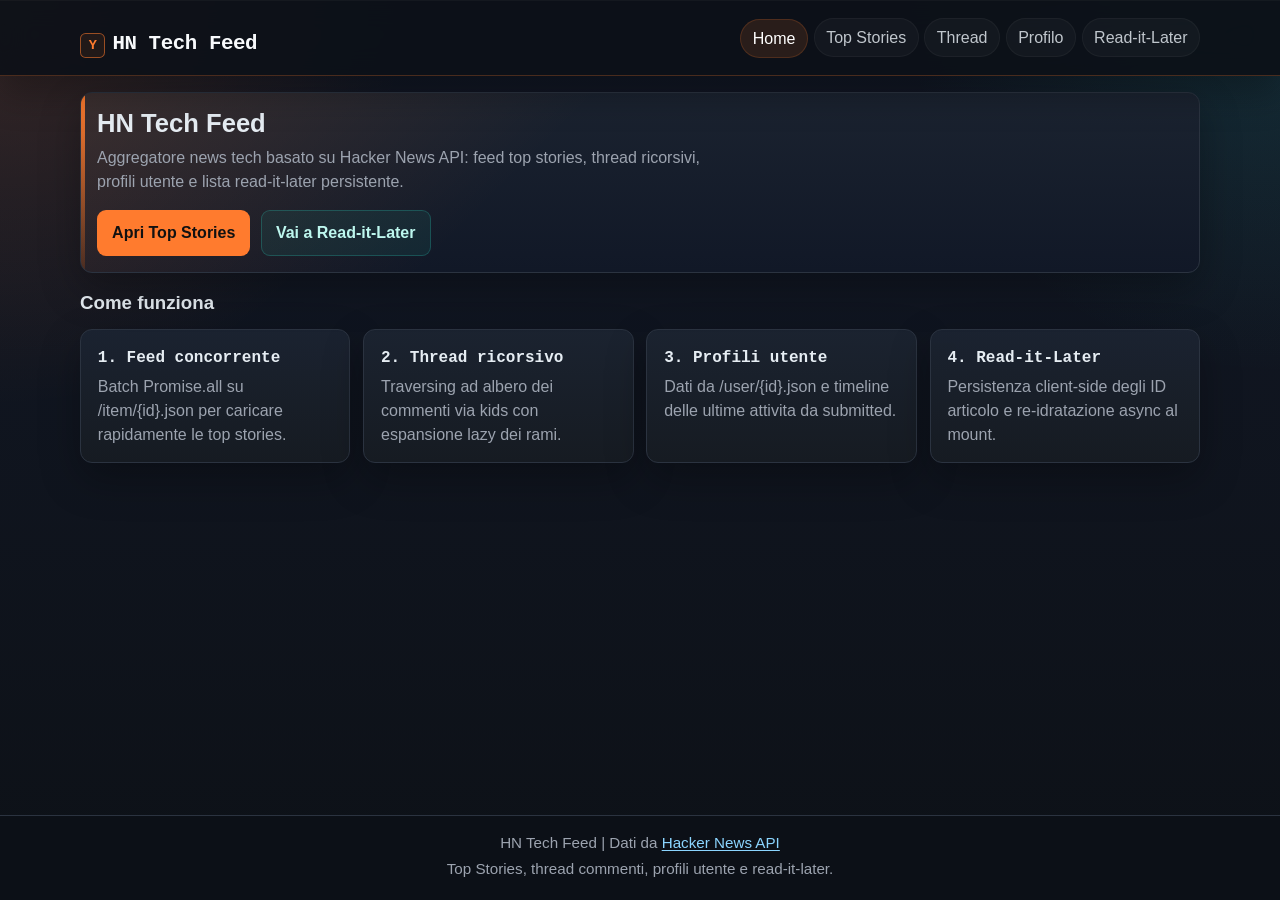
<file: public/index.html>
<!DOCTYPE html>
<html lang="it">
<head>
    <meta charset="UTF-8">
    <meta name="viewport" content="width=device-width, initial-scale=1.0">
    <title>Home - HN Tech Feed</title>
    <link rel="icon" href="data:image/svg+xml,<svg xmlns='http://www.w3.org/2000/svg' viewBox='0 0 100 100'><rect x='12' y='12' width='76' height='76' rx='16' fill='%230d1117'/><rect x='18' y='18' width='64' height='64' rx='12' fill='none' stroke='%23ff7b2e' stroke-width='4'/><text x='50' y='67' text-anchor='middle' font-family='Arial, sans-serif' font-size='48' font-weight='700' fill='%23ff7b2e'>Y</text></svg>">
    <link rel="stylesheet" href="style.css">
</head>
<body>
    <main class="main-content">
        <section class="hero page-section">
            <h2>HN Tech Feed</h2>
            <p>
                Aggregatore news tech basato su Hacker News API: feed top stories,
                thread ricorsivi, profili utente e lista read-it-later persistente.
            </p>
            <div class="quick-links">
                <a class="btn btn-primary" href="top-stories.html">Apri Top Stories</a>
                <a class="btn btn-secondary" href="read-later.html">Vai a Read-it-Later</a>
            </div>
        </section>

        <section class="page-section">
            <h3>Come funziona</h3>
            <div class="guide-grid">
                <article class="guide-card">
                    <h4>1. Feed concorrente</h4>
                    <p>Batch Promise.all su /item/{id}.json per caricare rapidamente le top stories.</p>
                </article>
                <article class="guide-card">
                    <h4>2. Thread ricorsivo</h4>
                    <p>Traversing ad albero dei commenti via kids con espansione lazy dei rami.</p>
                </article>
                <article class="guide-card">
                    <h4>3. Profili utente</h4>
                    <p>Dati da /user/{id}.json e timeline delle ultime attivita da submitted.</p>
                </article>
                <article class="guide-card">
                    <h4>4. Read-it-Later</h4>
                    <p>Persistenza client-side degli ID articolo e re-idratazione async al mount.</p>
                </article>
            </div>
        </section>
    </main>

    <script type="module" src="../scripts/pages/index.js"></script>
</body>
</html>
</file>
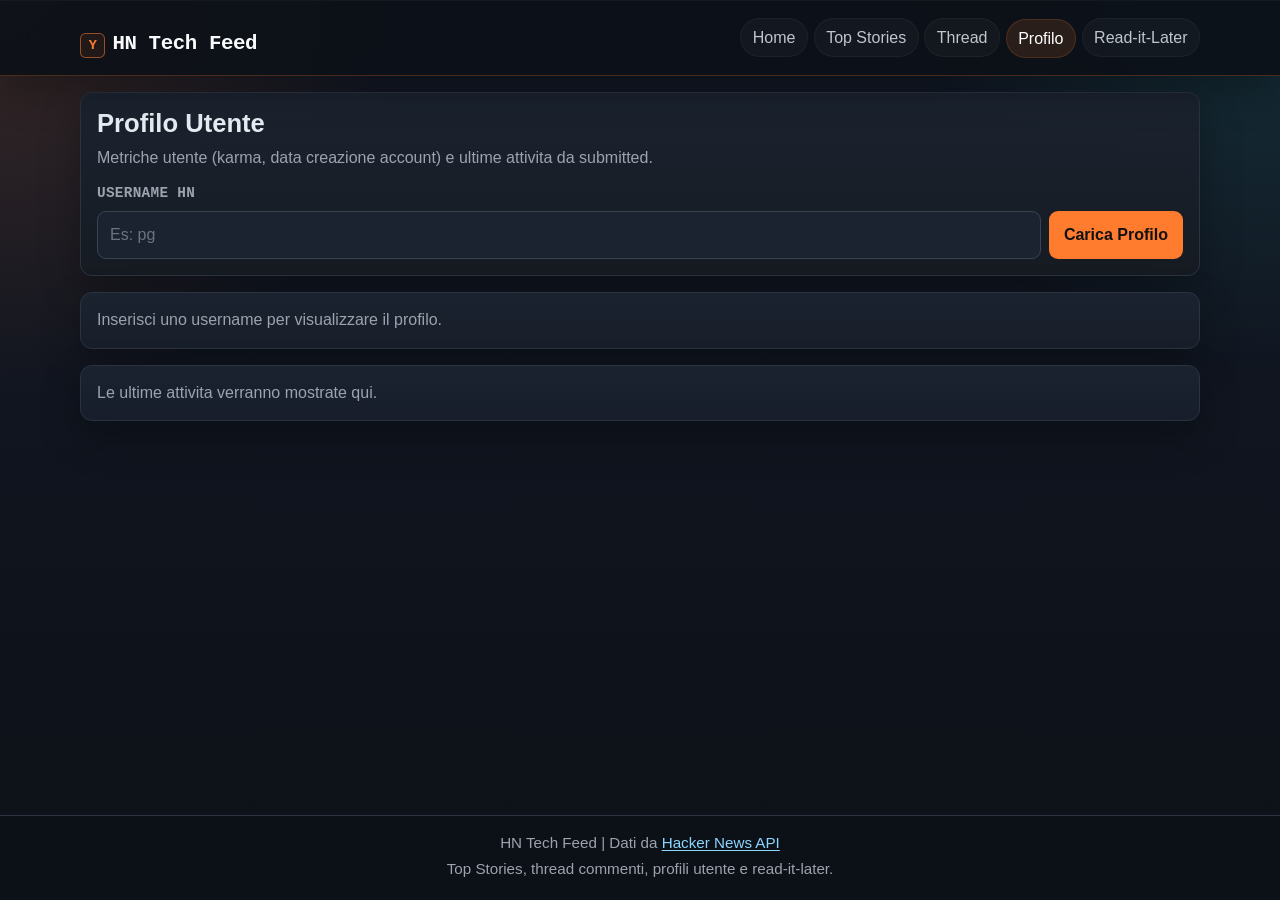
<file: public/profile.html>
<!DOCTYPE html>
<html lang="it">
<head>
    <meta charset="UTF-8">
    <meta name="viewport" content="width=device-width, initial-scale=1.0">
    <title>Profilo Utente - HN Tech Feed</title>
    <link rel="icon" href="data:image/svg+xml,<svg xmlns='http://www.w3.org/2000/svg' viewBox='0 0 100 100'><rect x='12' y='12' width='76' height='76' rx='16' fill='%230d1117'/><rect x='18' y='18' width='64' height='64' rx='12' fill='none' stroke='%23ff7b2e' stroke-width='4'/><text x='50' y='67' text-anchor='middle' font-family='Arial, sans-serif' font-size='48' font-weight='700' fill='%23ff7b2e'>Y</text></svg>">
    <link rel="stylesheet" href="style.css">
</head>
<body>
    <main class="main-content">
        <section class="panel page-section">
            <h2>Profilo Utente</h2>
            <p class="section-description">
                Metriche utente (karma, data creazione account) e ultime attivita da submitted.
            </p>
            <div class="form-grid">
                <div class="form-group input-wide">
                    <label for="user-id-input">Username HN</label>
                    <div class="input-wrapper">
                        <input id="user-id-input" type="text" placeholder="Es: pg" autocomplete="off">
                        <button id="btn-load-user" type="button" class="btn btn-primary">Carica Profilo</button>
                    </div>
                </div>
            </div>
        </section>

        <section class="page-section">
            <div id="user-profile"></div>
        </section>

        <section class="page-section">
            <div id="user-activity"></div>
        </section>
    </main>

    <script type="module" src="../scripts/pages/profile.js"></script>
</body>
</html>
</file>
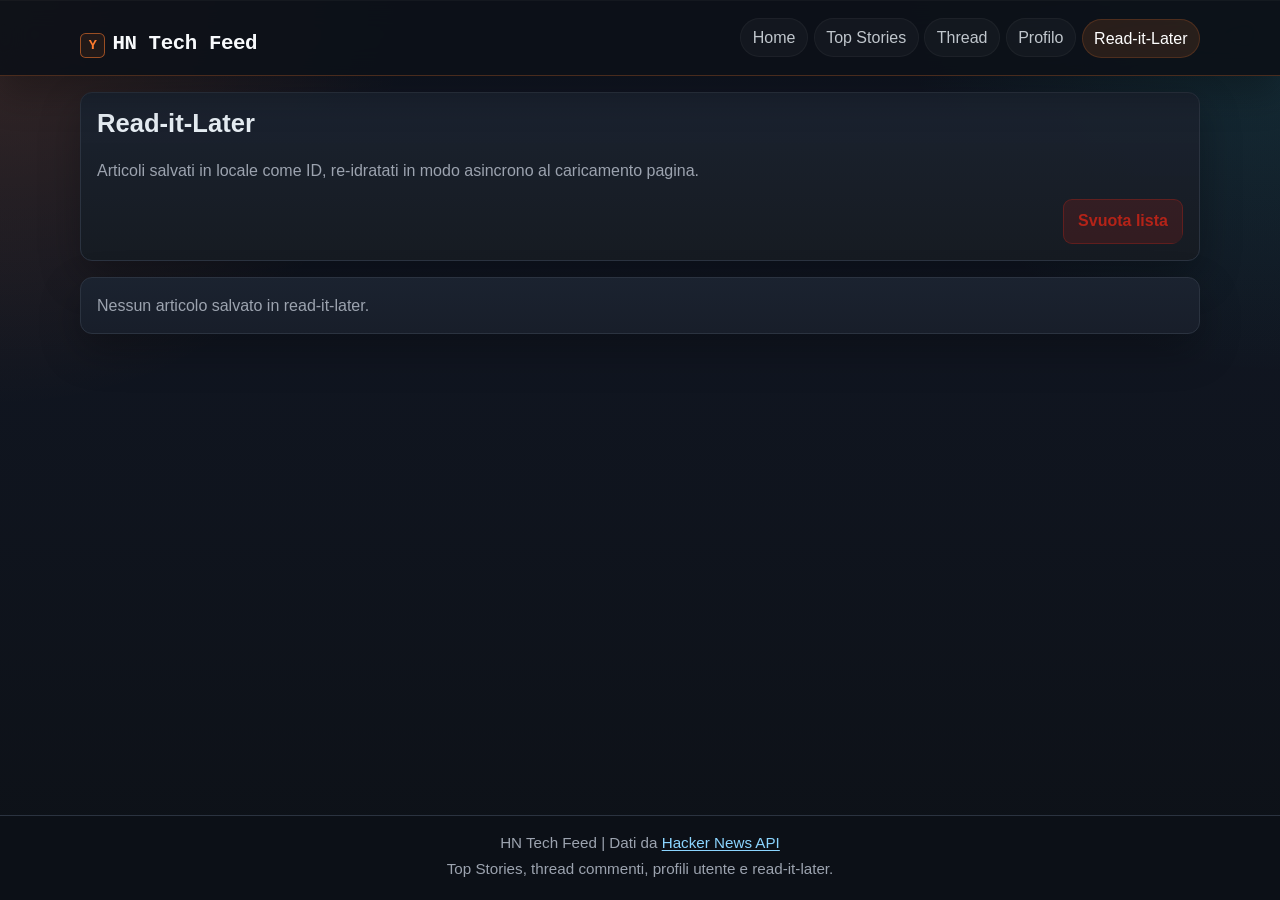
<file: public/read-later.html>
<!DOCTYPE html>
<html lang="it">
<head>
    <meta charset="UTF-8">
    <meta name="viewport" content="width=device-width, initial-scale=1.0">
    <title>Read-it-Later - HN Tech Feed</title>
    <link rel="icon" href="data:image/svg+xml,<svg xmlns='http://www.w3.org/2000/svg' viewBox='0 0 100 100'><rect x='12' y='12' width='76' height='76' rx='16' fill='%230d1117'/><rect x='18' y='18' width='64' height='64' rx='12' fill='none' stroke='%23ff7b2e' stroke-width='4'/><text x='50' y='67' text-anchor='middle' font-family='Arial, sans-serif' font-size='48' font-weight='700' fill='%23ff7b2e'>Y</text></svg>">
    <link rel="stylesheet" href="style.css">
</head>
<body>
    <main class="main-content">
        <section class="panel page-section read-later-panel">
            <h2>Read-it-Later</h2>
            <p class="section-description">
                Articoli salvati in locale come ID, re-idratati in modo asincrono al caricamento pagina.
            </p>
            <div id="read-later-controls" class="records-panel read-later-controls"></div>
        </section>

        <section class="page-section">
            <div id="read-later-feed" class="cards-grid"></div>
        </section>
    </main>

    <script type="module" src="../scripts/pages/read-later.js"></script>
</body>
</html>
</file>
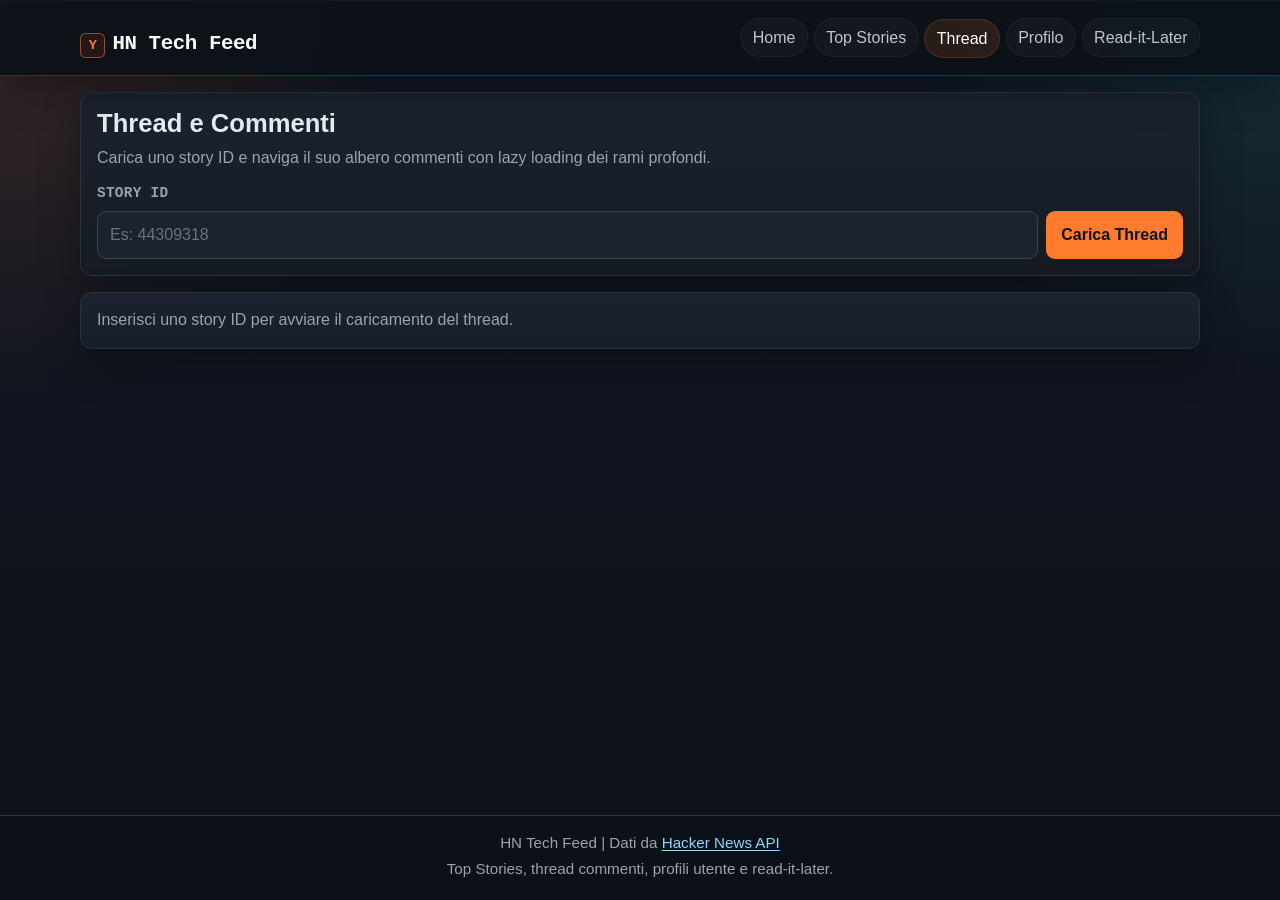
<file: public/thread.html>
<!DOCTYPE html>
<html lang="it">
<head>
    <meta charset="UTF-8">
    <meta name="viewport" content="width=device-width, initial-scale=1.0">
    <title>Thread e Commenti - HN Tech Feed</title>
    <link rel="icon" href="data:image/svg+xml,<svg xmlns='http://www.w3.org/2000/svg' viewBox='0 0 100 100'><rect x='12' y='12' width='76' height='76' rx='16' fill='%230d1117'/><rect x='18' y='18' width='64' height='64' rx='12' fill='none' stroke='%23ff7b2e' stroke-width='4'/><text x='50' y='67' text-anchor='middle' font-family='Arial, sans-serif' font-size='48' font-weight='700' fill='%23ff7b2e'>Y</text></svg>">
    <link rel="stylesheet" href="style.css">
</head>
<body>
    <main class="main-content">
        <section class="panel page-section">
            <h2>Thread e Commenti</h2>
            <p class="section-description">
                Carica uno story ID e naviga il suo albero commenti con lazy loading dei rami profondi.
            </p>
            <div class="form-grid">
                <div class="form-group input-wide">
                    <label for="thread-id-input">Story ID</label>
                    <!-- TODO 2: Inserire la classe corretta per mostrare il campo di input.
                         Controllare altre pagine che hanno un form per vedere come è fatto
                    -->
                    <div class="input-wrapper">
                        <input id="thread-id-input" type="number" min="1" placeholder="Es: 44309318">
                        <button id="btn-load-thread" type="button" class="btn btn-primary">Carica Thread</button>
                    </div>
                </div>
            </div>
        </section>

        <section class="page-section">
            <div id="thread-root"></div>
        </section>
    </main>

    <script type="module" src="../scripts/pages/thread.js"></script>
</body>
</html>
</file>
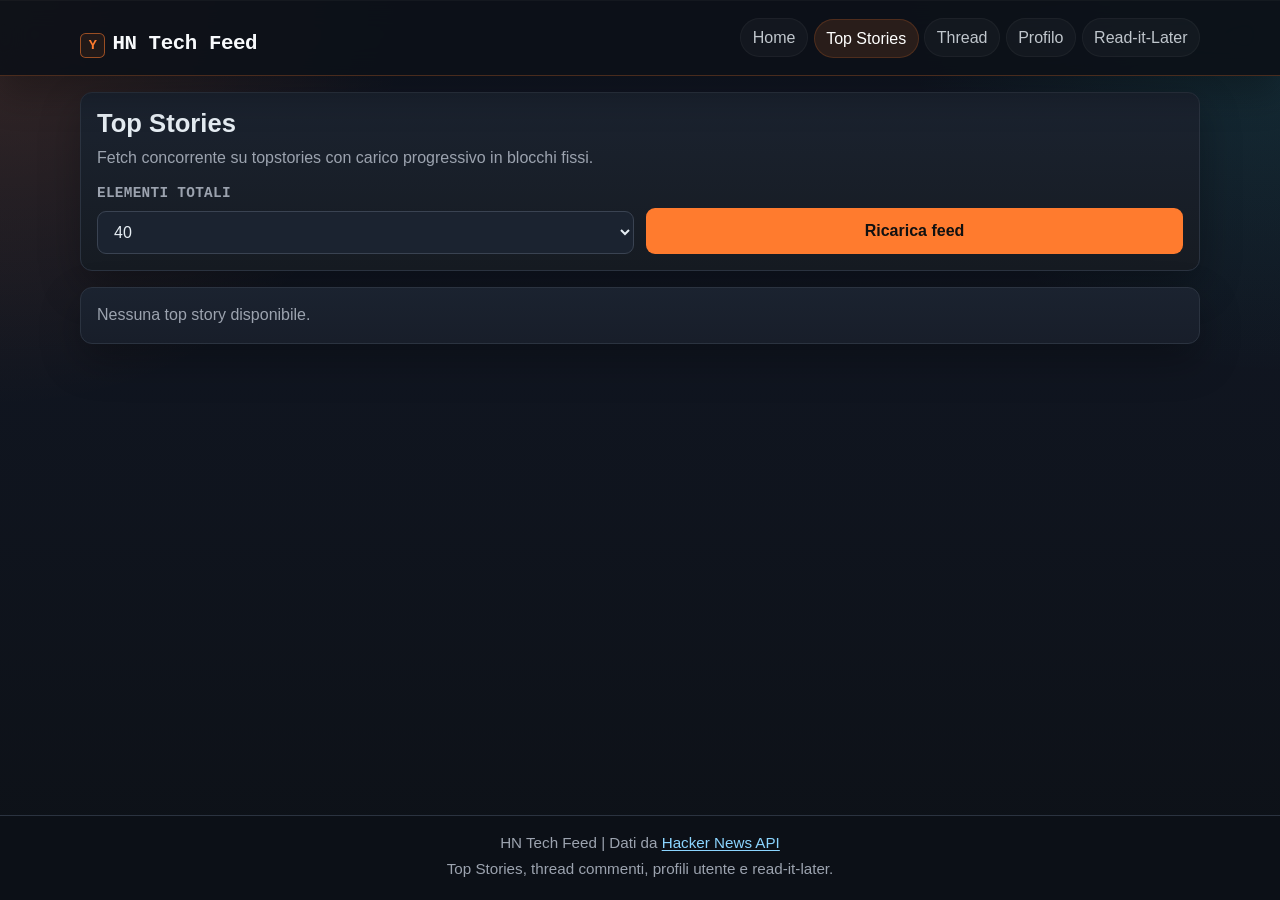
<file: public/top-stories.html>
<!DOCTYPE html>
<html lang="it">
<head>
    <meta charset="UTF-8">
    <meta name="viewport" content="width=device-width, initial-scale=1.0">
    <title>Top Stories - HN Tech Feed</title>
    <link rel="icon" href="data:image/svg+xml,<svg xmlns='http://www.w3.org/2000/svg' viewBox='0 0 100 100'><rect x='12' y='12' width='76' height='76' rx='16' fill='%230d1117'/><rect x='18' y='18' width='64' height='64' rx='12' fill='none' stroke='%23ff7b2e' stroke-width='4'/><text x='50' y='67' text-anchor='middle' font-family='Arial, sans-serif' font-size='48' font-weight='700' fill='%23ff7b2e'>Y</text></svg>">
    <link rel="stylesheet" href="style.css">
</head>
<body>
    <main class="main-content">
        <section class="panel page-section">
            <h2>Top Stories</h2>
            <p class="section-description">
                Fetch concorrente su topstories con carico progressivo in blocchi fissi.
            </p>
            <div class="form-grid">
                <div class="form-group">
                    <label for="limit-select">Elementi totali</label>
                    <select id="limit-select">
                        <option value="20">20</option>
                        <option value="40" selected>40</option>
                        <option value="60">60</option>
                    </select>
                </div>
                <div class="form-group form-actions">
                    <button id="btn-refresh" type="button" class="btn btn-primary">Ricarica feed</button>
                </div>
            </div>
        </section>

        <section class="page-section">
            <div id="stories-feed" class="cards-grid"></div>
        </section>
    </main>

    <script type="module" src="../scripts/pages/top-stories.js"></script>
</body>
</html>
</file>
<file: public/style.css>
:root {
    color-scheme: light;
    --bg: #0d1117;
    --bg-alt: #111827;
    --surface: #161b22;
    --surface-soft: #1b2330;
    --surface-strong: #212936;
    --ink: #e6edf3;
    --ink-soft: #9ca3af;
    --ink-faint: #6b7280;
    --brand: #ff7b2e;
    --brand-dark: #ff5f0f;
    --brand-soft: rgba(255, 123, 46, 0.14);
    --accent: #2dd4bf;
    --danger: #b42318;
    --danger-soft: rgba(180, 35, 24, 0.18);
    --border: #2b3340;
    --border-strong: #3a4352;
    --radius: 12px;
    --radius-sm: 9px;
    --shadow: 0 16px 40px rgba(0, 0, 0, 0.28);
    --content-width: min(1120px, calc(100vw - 1.5rem));
}

* {
    box-sizing: border-box;
    margin: 0;
    padding: 0;
}

html {
    background:
    linear-gradient(90deg, transparent 0 39px, rgba(255, 255, 255, 0.03) 39px 40px) 0 0 / 40px 40px,
    linear-gradient(0deg, transparent 0 39px, rgba(255, 255, 255, 0.03) 39px 40px) 0 0 / 40px 40px,
        var(--bg);
}

body {
    min-height: 100vh;
    display: flex;
    flex-direction: column;
    color: var(--ink);
    background:
        radial-gradient(circle at top left, rgba(255, 123, 46, 0.16), transparent 26%),
        radial-gradient(circle at top right, rgba(45, 212, 191, 0.12), transparent 24%),
        linear-gradient(180deg, #121826 0%, var(--bg) 100%);
    font-family: "IBM Plex Sans", "Avenir Next", "Segoe UI", "Trebuchet MS", sans-serif;
    line-height: 1.5;
}

a {
    color: inherit;
}

a:hover {
    color: var(--brand-dark);
}

img,
svg {
    display: block;
    max-width: 100%;
}

button,
input,
select,
textarea {
    font: inherit;
}

.main-content {
    width: var(--content-width);
    margin: 0 auto;
    padding: 1rem 0 2rem;
    flex: 1 0 auto;
}

.page-section {
    margin-bottom: 1rem;
}

.header {
    position: sticky;
    top: 0;
    z-index: 20;
    border-bottom: 1px solid rgba(255, 123, 46, 0.25);
    background: rgba(13, 17, 23, 0.92);
    box-shadow: 0 1px 0 rgba(255, 255, 255, 0.03) inset, 0 18px 36px rgba(0, 0, 0, 0.28);
    backdrop-filter: blur(14px) saturate(140%);
}

.header-content,
.footer-content {
    width: var(--content-width);
    margin: 0 auto;
}

.header-content {
    display: flex;
    justify-content: space-between;
    align-items: center;
    gap: 1rem;
    padding: 0.85rem 0;
}

.logo a {
    display: inline-flex;
    align-items: baseline;
    gap: 0.45rem;
    text-decoration: none;
    color: #f8fafc;
    font-size: 1.3rem;
    font-weight: 800;
    letter-spacing: -0.02em;
}

.logo a::before {
    content: "Y";
    display: inline-grid;
    place-items: center;
    width: 1.45rem;
    height: 1.45rem;
    border: 1px solid rgba(255, 123, 46, 0.55);
    border-radius: 0.35rem;
    font-size: 0.85rem;
    font-weight: 900;
    color: var(--brand);
    background: rgba(255, 123, 46, 0.08);
}

.header-nav ul {
    list-style: none;
    display: flex;
    flex-wrap: wrap;
    gap: 0.35rem;
}

.nav-link {
    display: inline-flex;
    align-items: center;
    text-decoration: none;
    color: rgba(230, 237, 243, 0.82);
    border: 1px solid rgba(255, 255, 255, 0.04);
    border-radius: 999px;
    padding: 0.42rem 0.72rem;
    background: rgba(255, 255, 255, 0.03);
    transition: transform 140ms ease, background 140ms ease, color 140ms ease, border-color 140ms ease;
}

/* TODO 2: Completare lo stile per gli stati hover e active dei link di navigazione.
    Quando un link è attivo o in hover:
    - il suo colore del carattere deve diventare bianco
    - lo sfondo deve essere avere colore rgb(255, 123, 46) con opacità bassa (es. 0.12)
    - il bordo deve essere più visibile (stesso colore, opacità più alta)
    - il link dovrebbe sollevarsi leggermente usando una translate di un pixel.
*/
.nav-link:hover,
.nav-link.active {
    color: white;
    background-color:rgb(255, 123, 46, 0.12);
    border:1px solid rgb(255, 123, 46, 0.18);
    transform: translateY(1px);    
}

.footer {
    border-top: 1px solid var(--border);
    background: rgba(13, 17, 23, 0.92);
}

.footer-content {
    padding: 1rem 0 1.2rem;
    color: var(--ink-soft);
    text-align: center;
    font-size: 0.95rem;
}

.footer-content p + p {
    margin-top: 0.2rem;
}

.hero,
.panel,
.guide-card,
.story-card,
.comment-card,
.records-panel,
.loading,
.error,
.empty,
.user-profile-card {
    border: 1px solid var(--border);
    border-radius: var(--radius);
    background: linear-gradient(180deg, rgba(27, 35, 48, 0.98) 0%, var(--surface) 100%);
    box-shadow: var(--shadow);
}

.hero,
.panel,
.user-profile-card,
.records-panel {
    padding: 1rem;
}

.hero,
.story-card,
.thread-story-card,
.loading,
.error,
.empty {
    position: relative;
}

.hero::before,
.thread-story-card::before {
    content: "";
    position: absolute;
    inset: 0 auto 0 0;
    width: 4px;
    border-radius: inherit 0 0 inherit;
    background: linear-gradient(180deg, var(--brand) 0%, rgba(255, 102, 0, 0.15) 100%);
}

.hero {
    overflow: hidden;
    background:
    linear-gradient(135deg, rgba(255, 123, 46, 0.14), transparent 40%),
    linear-gradient(180deg, rgba(27, 35, 48, 0.98) 0%, rgba(17, 24, 39, 0.98) 100%);
}

.hero h2,
.panel h2 {
    font-size: clamp(1.5rem, 2vw, 2rem);
    line-height: 1.15;
}

.hero p,
.section-description,
.guide-card p,
.story-meta,
.comment-meta,
.user-meta,
.footer-content p {
    color: var(--ink-soft);
}

.hero p,
.section-description {
    margin-top: 0.45rem;
    max-width: 72ch;
}

.quick-links {
    margin-top: 1rem;
    display: flex;
    flex-wrap: wrap;
    gap: 0.65rem;
}

.guide-grid,
.cards-grid {
    display: grid;
    grid-template-columns: repeat(auto-fit, minmax(250px, 1fr));
    gap: 0.8rem;
    margin-top: 0.8rem;
}

.guide-card {
    padding: 0.95rem 0.95rem 0.95rem 1.05rem;
}

.guide-card h4 {
    font-size: 1rem;
    margin-bottom: 0.35rem;
}

.form-grid {
    margin-top: 0.8rem;
    display: grid;
    grid-template-columns: repeat(auto-fit, minmax(200px, 1fr));
    gap: 0.75rem;
}

.input-wide {
    grid-column: 1 / -1;
}

.form-group {
    display: flex;
    flex-direction: column;
    gap: 0.45rem;
}

.form-actions {
    justify-content: flex-end;
}

.form-group label {
    font-size: 0.9rem;
    font-weight: 700;
    color: var(--ink-soft);
    letter-spacing: 0.02em;
    text-transform: uppercase;
}

input,
select {
    border: 1px solid var(--border-strong);
    border-radius: var(--radius-sm);
    background: var(--surface-soft);
    color: var(--ink);
    padding: 0.68rem 0.75rem;
    transition: border-color 140ms ease, box-shadow 140ms ease, background 140ms ease;
}

input::placeholder {
    color: var(--ink-faint);
}

input:focus,
select:focus,
button:focus-visible {
    outline: none;
    border-color: var(--brand);
    box-shadow: 0 0 0 3px var(--brand-soft);
}

.input-wrapper {
    display: flex;
    align-items: stretch;
    gap: 0.5rem;
}

.input-wrapper input {
    flex: 1;
    min-width: 0;
}

.btn {
    display: inline-flex;
    align-items: center;
    justify-content: center;
    gap: 0.35rem;
    border: 1px solid transparent;
    border-radius: var(--radius-sm);
    padding: 0.62rem 0.88rem;
    font-weight: 700;
    text-decoration: none;
    cursor: pointer;
    transition: transform 140ms ease, background 140ms ease, border-color 140ms ease, color 140ms ease, opacity 140ms ease;
}

.btn:hover {
    transform: translateY(-1px);
}

.btn-primary {
    background: var(--brand);
    color: #111111;
    border-color: rgba(255, 123, 46, 0.35);
}

.btn-primary:hover {
    background: var(--brand-dark);
    color: #ffffff;
}

.btn-secondary {
    background: rgba(45, 212, 191, 0.08);
    border-color: rgba(45, 212, 191, 0.24);
    color: #bdf7ee;
}

.btn-secondary:hover {
    background: rgba(45, 212, 191, 0.14);
    border-color: rgba(45, 212, 191, 0.34);
}

.btn-danger {
    background: var(--danger-soft);
    border-color: rgba(180, 35, 24, 0.35);
    color: var(--danger);
}

.btn-danger:hover {
    background: rgba(180, 35, 24, 0.18);
}

.btn:disabled {
    opacity: 0.64;
    cursor: not-allowed;
    transform: none;
}

.hidden {
    display: none !important;
}

.story-card,
.comment-card,
.user-profile-card,
.loading,
.error,
.empty {
    padding: 0.95rem 1rem;
}

.story-card,
.comment-card,
.user-profile-card {
    display: flex;
    flex-direction: column;
    gap: 0.5rem;
}

.story-card {
    overflow: hidden;
}

.story-card--feed {
    border-color: rgba(255, 123, 46, 0.42);
    border-left: 4px solid var(--brand);
}

.thread-story-card {
    margin-bottom: 0.25rem;
    border-color: rgba(255, 123, 46, 0.42);
    background: linear-gradient(180deg, rgba(31, 41, 55, 0.98) 0%, rgba(22, 27, 34, 0.98) 100%);
    box-shadow: 0 20px 40px rgba(0, 0, 0, 0.32);
}

.story-card:hover,
.comment-card:hover,
.user-profile-card:hover,
.guide-card:hover {
    transform: translateY(-1px);
    border-color: rgba(255, 123, 46, 0.32);
}

.story-header {
    display: flex;
    justify-content: space-between;
    align-items: flex-start;
    gap: 0.85rem;
}

.story-title {
    font-size: 1.02rem;
    line-height: 1.35;
    letter-spacing: -0.01em;
}

.story-title::before {
    content: ">";
    margin-right: 0.35rem;
    color: var(--brand);
}

.story-actions {
    display: inline-flex;
    align-items: center;
    justify-content: flex-end;
    gap: 0.45rem;
    flex-wrap: wrap;
    margin-left: auto;
}

.btn-thread {
    min-width: 7.75rem;
}

.btn-save {
    min-width: 3rem;
    padding-inline: 0.75rem;
    font-size: 1rem;
}

.btn-save.is-saved {
    background: rgba(248, 113, 113, 0.18);
    border-color: rgba(248, 113, 113, 0.48);
    color: #ffb0b0;
}

.btn-save.is-saved:hover {
    background: rgba(248, 113, 113, 0.26);
    border-color: rgba(248, 113, 113, 0.62);
}

.btn-save,
.btn-thread {
    box-shadow: 0 8px 18px rgba(0, 0, 0, 0.14);
}

.story-meta,
.comment-meta {
    font-size: 0.88rem;
    line-height: 1.4;
}

.story-meta:last-child a,
.story-card a,
.footer-content a {
    color: #8bd5ff;
    text-decoration-thickness: 1px;
    text-underline-offset: 0.15em;
}

.story-card a:hover,
.footer-content a:hover {
    color: #ffffff;
}

.thread-container {
    display: grid;
    gap: 0.7rem;
    padding-left: 0.8rem;
}

.comment-card {
    background: linear-gradient(180deg, rgba(27, 35, 48, 0.98) 0%, rgba(24, 30, 42, 0.98) 100%);
}

.comment-card--depth-0 {
    margin-left: 1.15rem;
    background: linear-gradient(180deg, rgba(28, 39, 54, 0.99) 0%, rgba(22, 29, 41, 0.99) 100%);
}

.comment-card--depth-1 {
    margin-left: 1.15rem;
    background: linear-gradient(180deg, rgba(24, 32, 45, 0.99) 0%, rgba(19, 26, 37, 0.99) 100%);
}

.comment-card--depth-2 {
    margin-left: 1.75rem;
    background: linear-gradient(180deg, rgba(22, 30, 42, 0.99) 0%, rgba(17, 24, 35, 0.99) 100%);
}

.comment-card--depth-3,
.comment-card--depth-4 {
    margin-left: 2.2rem;
    background: linear-gradient(180deg, rgba(19, 26, 37, 0.99) 0%, rgba(15, 21, 31, 0.99) 100%);
}

.comment-card--depth-0,
.comment-card--depth-1,
.comment-card--depth-2,
.comment-card--depth-3,
.comment-card--depth-4 {
    border-color: rgba(77, 93, 118, 0.75);
}

.comment-author-link {
    color: #8bd5ff;
    text-decoration: none;
}

.comment-author-link:hover {
    color: #ffffff;
    text-decoration: underline;
    text-underline-offset: 0.15em;
}

.comment-text {
    color: var(--ink);
}

.comment-text p + p {
    margin-top: 0.45rem;
}

.comment-children {
    margin-left: 0.9rem;
    border-left: 2px solid rgba(255, 123, 46, 0.28);
    padding-left: 0.8rem;
    display: grid;
    gap: 0.65rem;
}

.comment-actions {
    display: flex;
    flex-wrap: wrap;
    gap: 0.45rem;
}

.records-panel {
    overflow: hidden;
}

.records-header {
    display: flex;
    justify-content: flex-end;
    margin-bottom: 0.55rem;
}

.records-header--stacked {
    justify-content: flex-start;
    margin-bottom: 0;
}

.read-later-panel {
    display: grid;
    gap: 0.8rem;
}

.read-later-controls {
    padding: 0.2rem 0 0;
    background: transparent;
    border: 0;
    box-shadow: none;
}

.read-later-actions {
    justify-content: flex-end;
}

.records-table-wrapper {
    overflow-x: auto;
    border: 1px solid var(--border);
    border-radius: 10px;
    background: rgba(17, 24, 39, 0.95);
}

.records-table {
    width: 100%;
    min-width: 760px;
    border-collapse: collapse;
}

.records-table thead {
    background: linear-gradient(180deg, rgba(255, 123, 46, 0.14) 0%, rgba(255, 123, 46, 0.06) 100%);
}

/* TODO 2: Completare lo stile per la tabella dei record.
    Le celle devono avere un padding per essere centrate meglio
    Inoltre bisogna spostare il testo a sinistra e verticalmente in alto
*/
.records-table th,
.records-table td {
    border-bottom: 1px solid rgba(216, 207, 188, 0.9);
    padding: 0.9rem;
    text-align: left;
    vertical-align: top;
    
    font-size: 0.92rem;
}

.records-table th {
    color: #dbe4f0;
    font-size: 0.8rem;
    font-weight: 800;
    text-transform: uppercase;
    letter-spacing: 0.06em;
}

.records-row:nth-child(even) {
    background: rgba(255, 255, 255, 0.02);
}

.records-row:hover {
    background: rgba(255, 123, 46, 0.08);
}

.loading,
.empty,
.error {
    display: grid;
    gap: 0.35rem;
    align-items: start;
    min-height: 3.4rem;
}

.loading,
.empty {
    background: linear-gradient(180deg, rgba(27, 35, 48, 0.98) 0%, rgba(24, 30, 42, 0.98) 100%);
    color: var(--ink-soft);
}

.error {
    border-color: rgba(180, 35, 24, 0.35);
    background: linear-gradient(180deg, rgba(63, 20, 20, 0.95) 0%, rgba(42, 18, 18, 0.95) 100%);
    color: var(--danger);
}

.error strong {
    color: var(--danger);
}

.user-profile-card h3 {
    font-size: 1.12rem;
    letter-spacing: -0.01em;
}

.user-profile-card h3::after {
    content: "_";
    margin-left: 0.1rem;
    color: var(--accent);
}

.user-profile-card p:last-child {
    margin-top: 0.15rem;
}

.comment-card .comment-actions .btn-secondary {
    padding-inline: 0.72rem;
}

.guide-card h4,
.user-profile-card h3,
.logo a,
.story-title,
.records-table th,
.form-group label {
    font-family: "IBM Plex Mono", "SFMono-Regular", Consolas, "Liberation Mono", monospace;
}

@media (max-width: 860px) {
    .header-content {
        align-items: flex-start;
        flex-direction: column;
    }

    .header-nav ul {
        gap: 0.28rem;
    }

    .nav-link {
        padding: 0.38rem 0.62rem;
    }

    .story-header,
    .input-wrapper {
        flex-direction: column;
    }

    .story-header .btn,
    .input-wrapper .btn,
    .story-actions {
        width: 100%;
    }

    .story-actions {
        justify-content: stretch;
    }

    .btn-thread,
    .btn-save {
        width: 100%;
    }
}

@media (max-width: 640px) {
    .main-content {
        width: min(100vw - 1rem, 1120px);
        padding-top: 0.75rem;
    }

    .hero,
    .panel,
    .records-panel,
    .story-card,
    .comment-card,
    .user-profile-card,
    .loading,
    .error,
    .empty {
        padding-left: 0.9rem;
        padding-right: 0.9rem;
    }

    .header-content,
    .footer-content {
        width: min(100vw - 1rem, 1120px);
    }

    .quick-links,
    .form-grid,
    .guide-grid,
    .cards-grid {
        gap: 0.7rem;
    }

    .records-table {
        min-width: 680px;
    }
}

@media (prefers-reduced-motion: reduce) {
    *,
    *::before,
    *::after {
        scroll-behavior: auto !important;
        transition-duration: 0.01ms !important;
        animation-duration: 0.01ms !important;
        animation-iteration-count: 1 !important;
    }

    .nav-link:hover,
    .btn:hover,
    .story-card:hover,
    .comment-card:hover,
    .user-profile-card:hover,
    .guide-card:hover {
        transform: none;
    }
}
</file>
